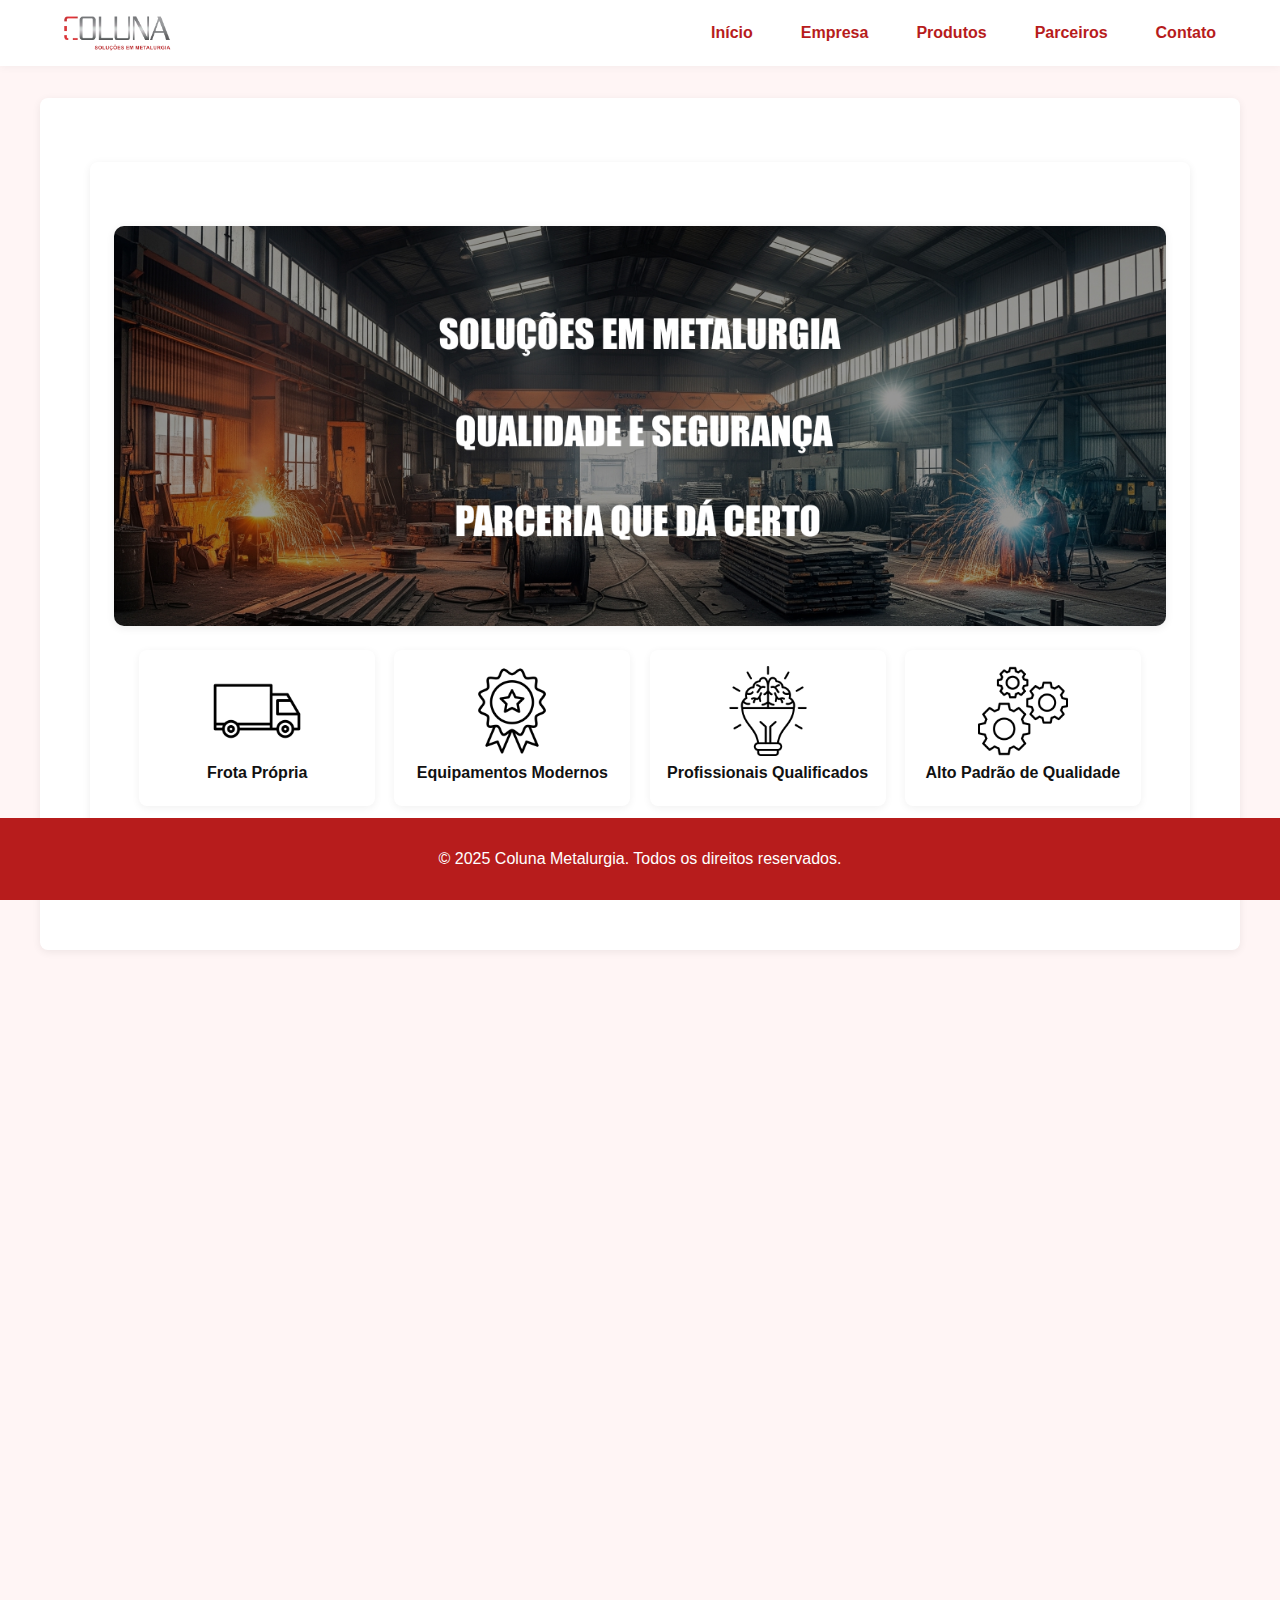
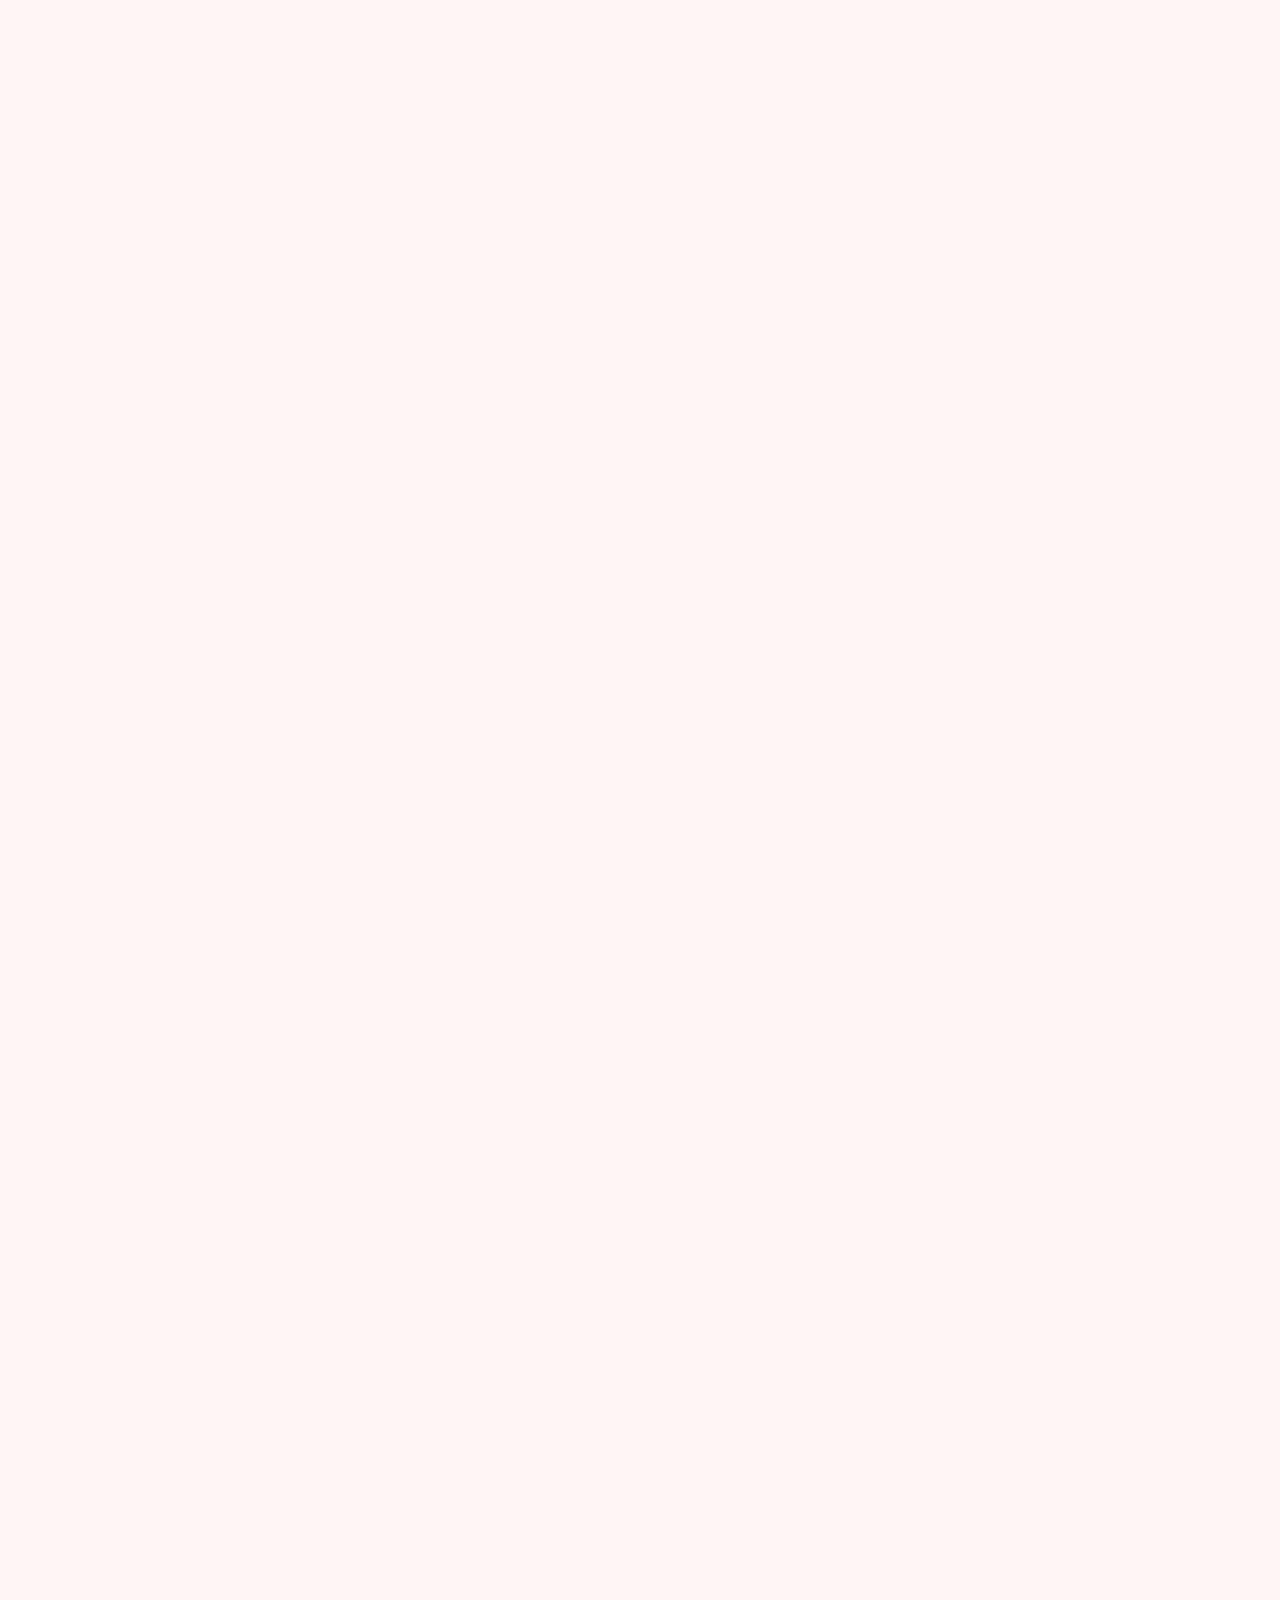
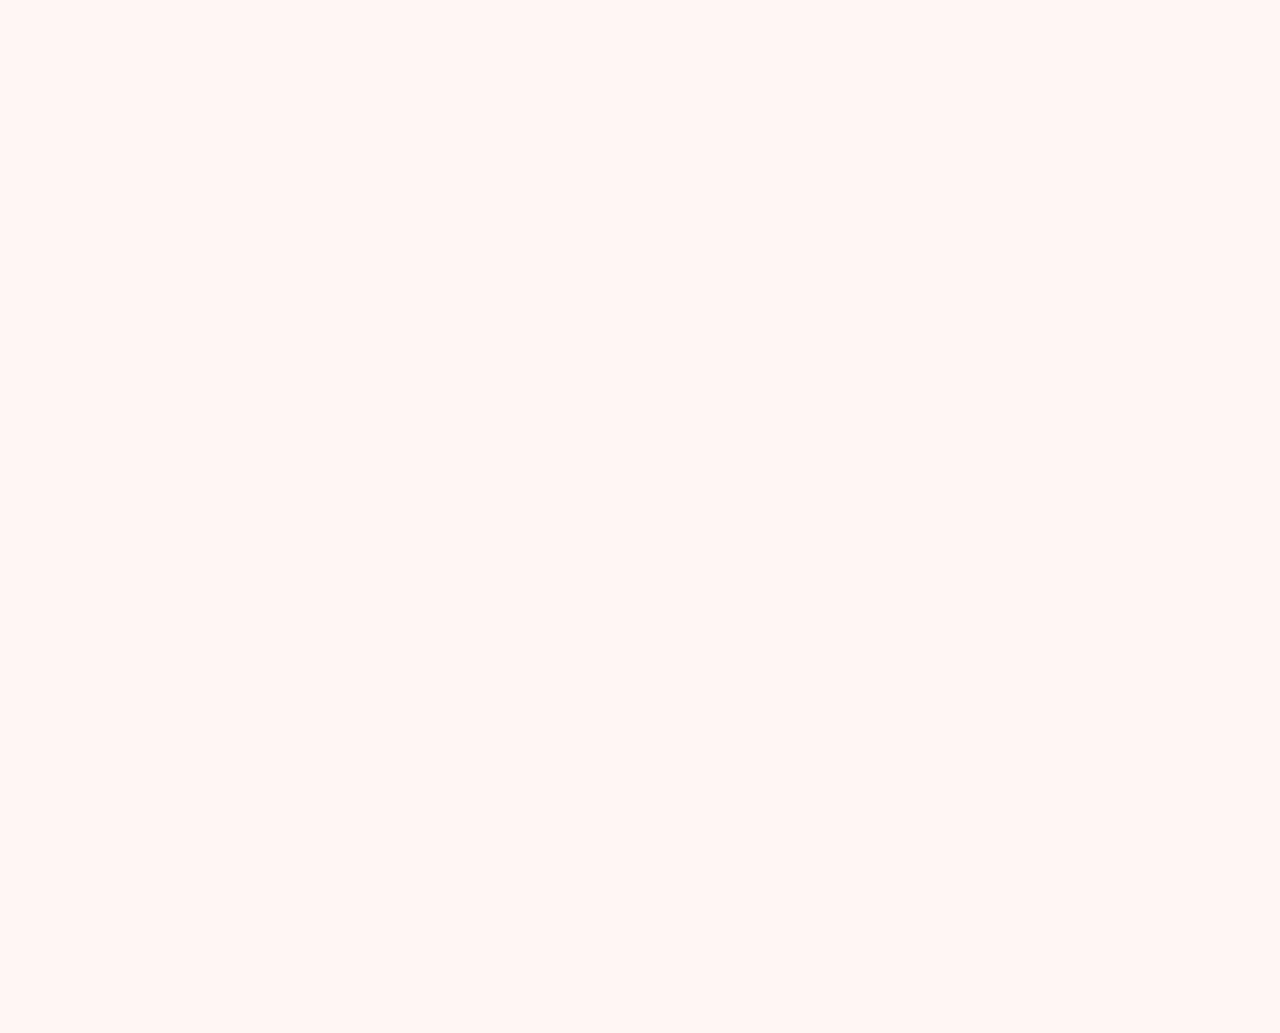
<file: index.html>
<!-- Redirecionamento automático para index.php caso o usuário acesse index.html -->
<!DOCTYPE html>
<html lang="pt-br">
<head>
    <meta charset="UTF-8">
    <meta name="viewport" content="width=device-width, initial-scale=1.0">
    <title>Coluna - Metalurgia</title>
    <link rel="stylesheet" href="assets/css/style.css">
    <link rel="icon" type="image/x-icon" href="assets/img/0a5e21480a7e1.ico">
    <meta http-equiv="refresh" content="0; url=index.html" />
</head>
<body>
    <header>
        <nav>
            <img src="assets/img/logo-coluna.png" alt="Logo Coluna" class="logo">
            <ul class="menu">
                <li><a href="index.html">Início</a></li>
                <li><a href="empresa.html">Empresa</a></li>
                <li class="dropdown">
                    <a href="produtos.html">Produtos</a>
                    <ul class="submenu">
                        <li><a href="produtos-ferro.html">Em Ferro</a></li>
                        <li><a href="produtos-inox.html">Em Aço Inox</a></li>
                        <li><a href="produtos-todos.html">Todos</a></li>
                    </ul>
                </li>
                <li><a href="parceiros.html">Parceiros</a></li>
                <li><a href="contato.html">Contato</a></li>
            </ul>
            <button class="menu-toggle" aria-label="Abrir menu">&#9776;</button>
        </nav>
    </header>
    <main>
        <section class="inicio">
            <section class="banner">
                <img src="assets/img/banner-coluna.jpg" alt="Banner Coluna Metalurgia" class="banner-img">
            </section>
            <section class="destaques">
                <div class="colunas">
                    <div class="coluna">
                        <img src="assets/img/coluna1.png" alt="Frota Própria">
                        <p>Frota Própria</p>
                    </div>
                    <div class="coluna">
                        <img src="assets/img/coluna2.png" alt="Equipamentos Modernos">
                        <p>Equipamentos Modernos</p>
                    </div>
                    <div class="coluna">
                        <img src="assets/img/coluna3.png" alt="Profissionais Qualificados">
                        <p>Profissionais Qualificados</p>
                    </div>
                    <div class="coluna">
                        <img src="assets/img/coluna4.png" alt="Alto Padrão de Qualidade">
                        <p>Alto Padrão de Qualidade</p>
                    </div>
                </div>
            </section>
        </section>
    </main>
    <footer>
        <p>&copy; 2025 Coluna Metalurgia. Todos os direitos reservados.</p>
    </footer>
    <script src="assets/js/menu-mobile.js"></script>
</body>
</html>
</file>
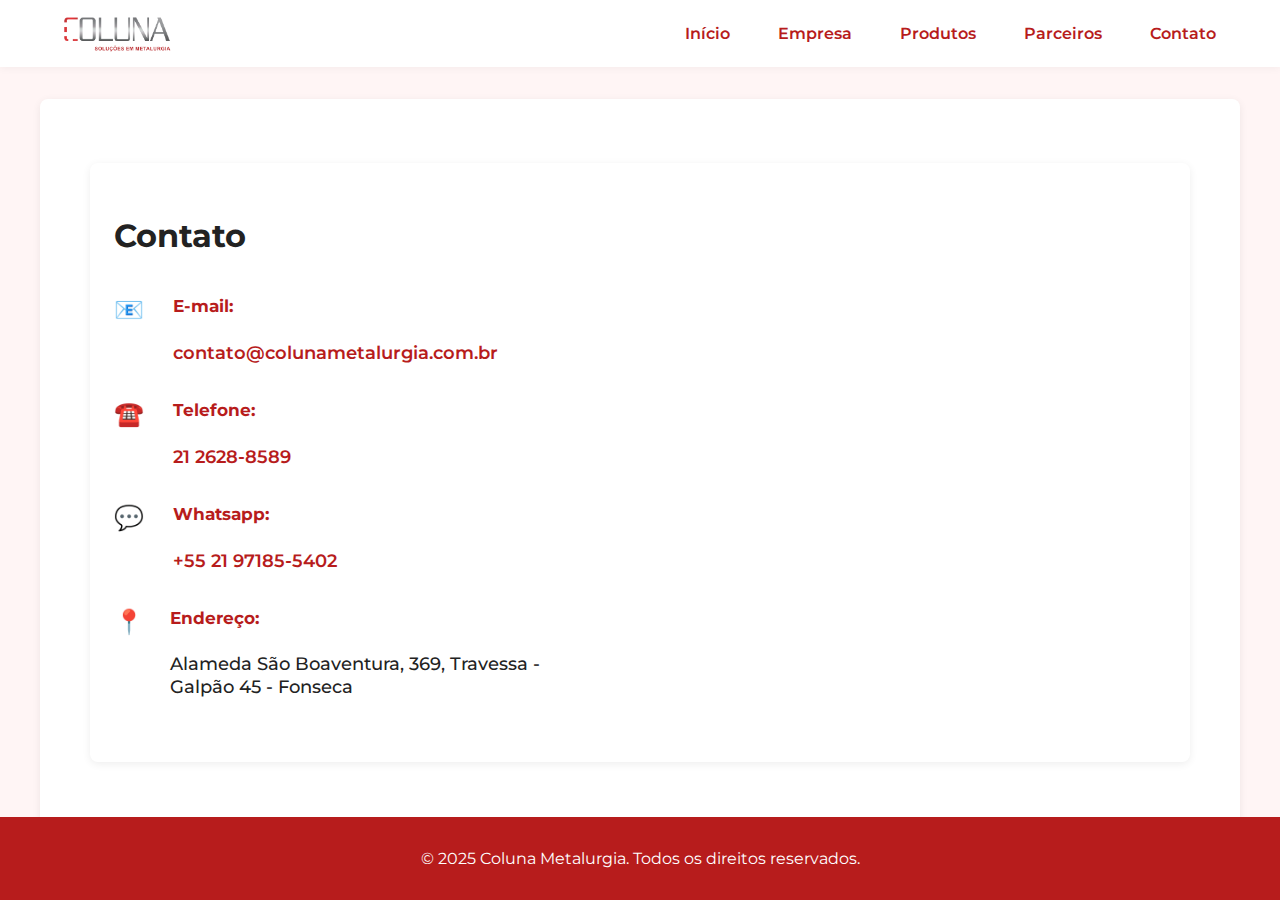
<file: contato.html>
<!DOCTYPE html>
<html lang="pt-br">
<head>
    <meta charset="UTF-8">
    <meta name="viewport" content="width=device-width, initial-scale=1.0">
    <title>Contato - Coluna</title>
    <link rel="stylesheet" href="assets/css/style.css">
    <link rel="icon" type="image/x-icon" href="assets/img/0a5e21480a7e1.ico">
</head>
<body>
    <header>
        <nav>
            <img src="assets/img/logo-coluna.png" alt="Logo Coluna" class="logo">
            <ul class="menu">
                <li><a href="index.html">Início</a></li>
                <li><a href="empresa.html">Empresa</a></li>
                <li class="dropdown">
                    <a href="produtos.html">Produtos</a>
                    <ul class="submenu">
                        <li><a href="produtos-ferro.html">Em Ferro</a></li>
                        <li><a href="produtos-inox.html">Em Aço Inox</a></li>
                        <li><a href="produtos-todos.html">Todos</a></li>
                    </ul>
                </li>
                <li><a href="parceiros.html">Parceiros</a></li>
                <li><a href="contato.html">Contato</a></li>
            </ul>
            <button class="menu-toggle" aria-label="Abrir menu">&#9776;</button>
        </nav>
    </header>
    <main>
        <section class="contato">
            <h1>Contato</h1>
            <div class="contato-info">
                <div class="contato-item">
                    <span class="contato-icone">📧</span>
                    <div>
                        <strong>E-mail:</strong><br>
                        <a href="mailto:contato@colunametalurgia.com.br">contato@colunametalurgia.com.br</a>
                    </div>
                </div>
                <div class="contato-item">
                    <span class="contato-icone">☎️</span>
                    <div>
                        <strong>Telefone:</strong><br>
                        <a href="tel:+552126288589">21 2628-8589</a>
                    </div>
                </div>
                <div class="contato-item">
                    <span class="contato-icone">💬</span>
                    <div>
                        <strong>Whatsapp:</strong><br>
                        <a href="https://wa.me/5521971855402" target="_blank">+55 21 97185-5402</a>
                    </div>
                </div>
                <div class="contato-item">
                    <span class="contato-icone">📍</span>
                    <div>
                        <strong>Endereço:</strong><br>
                        Alameda São Boaventura, 369, Travessa - Galpão 45 - Fonseca
                    </div>
                </div>
            </div>
        </section>
    </main>
    <footer>
        <p>&copy; 2025 Coluna Metalurgia. Todos os direitos reservados.</p>
    </footer>
    <script src="assets/js/menu-mobile.js"></script>
</body>
</html>
</file>
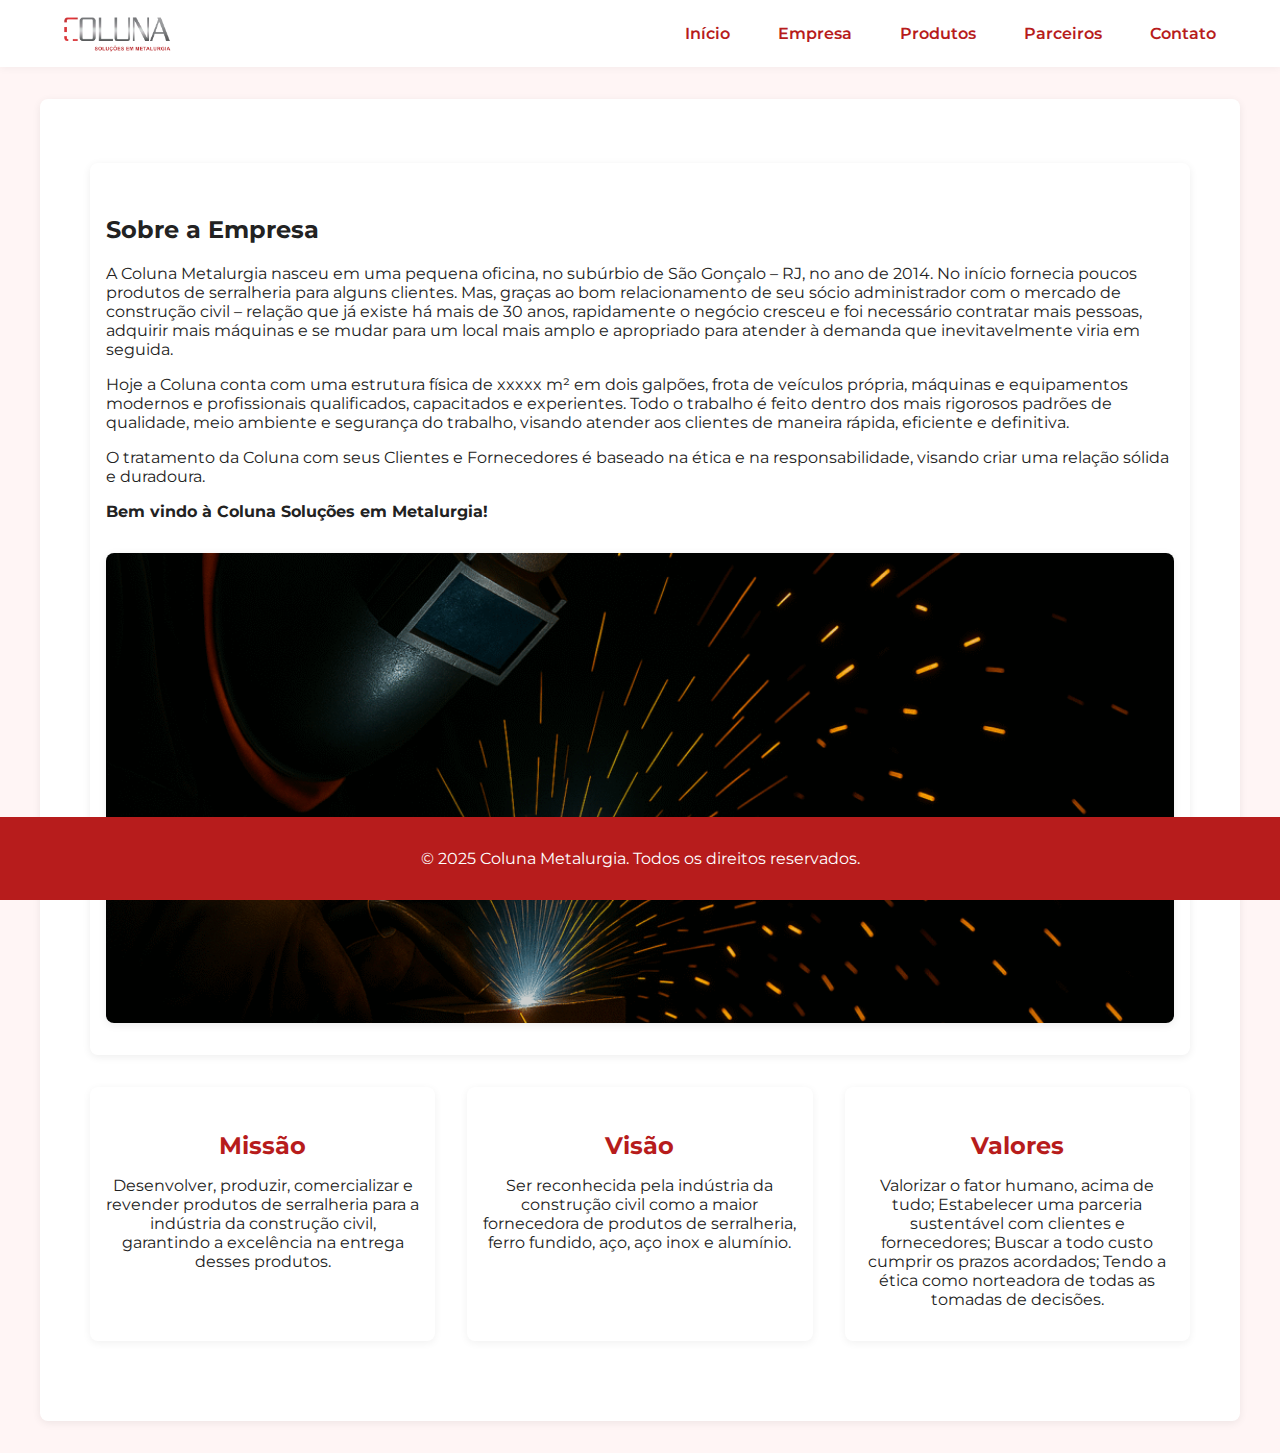
<file: empresa.html>
<!DOCTYPE html>
<html lang="pt-br">
<head>
    <meta charset="UTF-8">
    <meta name="viewport" content="width=device-width, initial-scale=1.0">
    <title>Empresa - Coluna</title>
    <link rel="stylesheet" href="assets/css/style.css">
    <link rel="icon" type="image/x-icon" href="assets/img/0a5e21480a7e1.ico">
</head>
<body>
    <header>
        <nav>
            <img src="assets/img/logo-coluna.png" alt="Logo Coluna" class="logo">
            <ul class="menu">
                <li><a href="index.html">Início</a></li>
                <li><a href="empresa.html">Empresa</a></li>
                <li class="dropdown">
                    <a href="produtos.html">Produtos</a>
                    <ul class="submenu">
                        <li><a href="produtos-ferro.html">Em Ferro</a></li>
                        <li><a href="produtos-inox.html">Em Aço Inox</a></li>
                        <li><a href="produtos-todos.html">Todos</a></li>
                    </ul>
                </li>
                <li><a href="parceiros.html">Parceiros</a></li>
                <li><a href="contato.html">Contato</a></li>
            </ul>
            <button class="menu-toggle" aria-label="Abrir menu">&#9776;</button>
        </nav>
    </header>
    <main>
        <section class="empresa">
            <h2>Sobre a Empresa</h2>
            <div class="empresa-conteudo">
                <p>
                    A Coluna Metalurgia nasceu em uma pequena oficina, no subúrbio de São Gonçalo – RJ, no ano de 2014. No início fornecia poucos produtos de serralheria para alguns clientes. Mas, graças ao bom relacionamento de seu sócio administrador com o mercado de construção civil – relação que já existe há mais de 30 anos, rapidamente o negócio cresceu e foi necessário contratar mais pessoas, adquirir mais máquinas e se mudar para um local mais amplo e apropriado para atender à demanda que inevitavelmente viria em seguida.
                </p>
                <p>
                    Hoje a Coluna conta com uma estrutura física de xxxxx m² em dois galpões, frota de veículos própria, máquinas e equipamentos modernos e profissionais qualificados, capacitados e experientes. Todo o trabalho é feito dentro dos mais rigorosos padrões de qualidade, meio ambiente e segurança do trabalho, visando atender aos clientes de maneira rápida, eficiente e definitiva.
                </p>
                <p>
                    O tratamento da Coluna com seus Clientes e Fornecedores é baseado na ética e na responsabilidade, visando criar uma relação sólida e duradoura.
                </p>
                <p><strong>Bem vindo à Coluna Soluções em Metalurgia!</strong></p>
                <section class="foto-grande" style="margin:2rem 0 0 0;padding:0;">
                    <img src="assets/img/empresa-foto.png" alt="Foto da Empresa Coluna" style="width:100%;max-width:100%;border-radius:8px;box-shadow:0 2px 8px rgba(0,0,0,0.08);margin:0;display:block;">
                </section>
            </div>
        </section>
        <section class="mvv">
            <div class="mvv-colunas">
                <div class="mvv-coluna">
                    <h2>Missão</h2>
                    <p>Desenvolver, produzir, comercializar e revender produtos de serralheria para a indústria da construção civil, garantindo a excelência na entrega desses produtos.</p>
                </div>
                <div class="mvv-coluna">
                    <h2>Visão</h2>
                    <p>Ser reconhecida pela indústria da construção civil como a maior fornecedora de produtos de serralheria, ferro fundido, aço, aço inox e alumínio.</p>
                </div>
                <div class="mvv-coluna">
                    <h2>Valores</h2>
                    <p>Valorizar o fator humano, acima de tudo; Estabelecer uma parceria sustentável com clientes e fornecedores; Buscar a todo custo cumprir os prazos acordados; Tendo a ética como norteadora de todas as tomadas de decisões.</p>
                </div>
            </div>
        </section>
    </main>
    <footer>
        <p>&copy; 2025 Coluna Metalurgia. Todos os direitos reservados.</p>
    </footer>
    <script src="assets/js/menu-mobile.js"></script>
</body>
</html>
</file>
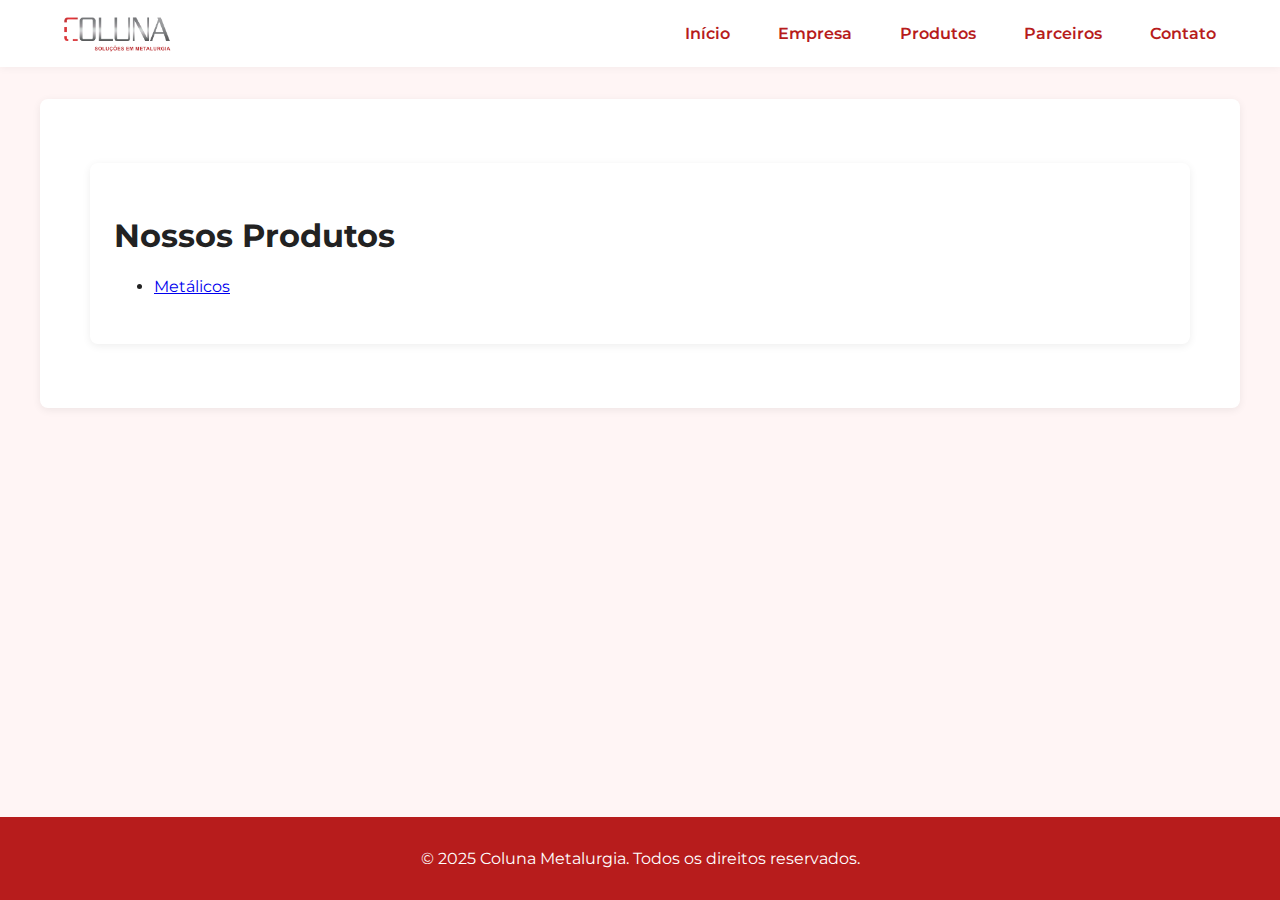
<file: produtos.html>
<!DOCTYPE html>
<html lang="pt-br">
<head>
    <meta charset="UTF-8">
    <meta name="viewport" content="width=device-width, initial-scale=1.0">
    <title>Produtos - Coluna</title>
    <link rel="stylesheet" href="assets/css/style.css">
    <link rel="icon" type="image/x-icon" href="assets/img/0a5e21480a7e1.ico">
</head>
<body>
    <header>
        <nav>
            <img src="assets/img/logo-coluna.png" alt="Logo Coluna" class="logo">
            <ul class="menu">
                <li><a href="index.html">Início</a></li>
                <li><a href="empresa.html">Empresa</a></li>
                <li class="dropdown">
                    <a href="produtos.html">Produtos</a>
                    <ul class="submenu">
                        <li><a href="produtos-ferro.html">Em Ferro</a></li>
                        <li><a href="produtos-inox.html">Em Aço Inox</a></li>
                        <li><a href="produtos-todos.html">Todos</a></li>
                    </ul>
                </li>
                <li><a href="parceiros.html">Parceiros</a></li>
                <li><a href="contato.html">Contato</a></li>
            </ul>
            <button class="menu-toggle" aria-label="Abrir menu">&#9776;</button>
        </nav>
    </header>
    <main>
        <section class="produtos">
            <h1>Nossos Produtos</h1>
            <ul>
                <li><a href="produtos-metalicos.html">Metálicos</a></li>
            </ul>
        </section>
    </main>
    <footer>
        <p>&copy; 2025 Coluna Metalurgia. Todos os direitos reservados.</p>
    </footer>
    <script src="assets/js/menu-mobile.js"></script>
</body>
</html>
</file>
<file: assets/css/style.css>
@import url('https://fonts.googleapis.com/css2?family=Montserrat:wght@400;600;700&display=swap');
html {
    overflow-y: scroll;
    overflow-x: hidden;
}
body {
    font-family: 'Montserrat', Arial, sans-serif;
    margin: 0;
    padding: 0;
    background: #fff5f5;
    color: #222;
    overflow-y: scroll;
    overflow-x: hidden;
}
header {
    background: #fff;
    color: #b71c1c;
    display: flex;
    align-items: center;
    justify-content: flex-start;
    position: relative;
    padding: 0.5rem 0;
    box-shadow: 0 2px 8px rgba(0,0,0,0.04);
}
nav {
    display: flex;
    align-items: center;
    justify-content: space-between;
    width: 100%;
    max-width: 1200px;
    margin: 0 auto;
    position: relative;
}
.logo {
    height: 48px;
    margin: 0 2rem 0 1rem;
    flex-shrink: 0;
}
.menu {
    display: flex;
    flex: 1;
    justify-content: flex-end;
    align-items: center;
    list-style: none;
    margin: 0;
    padding: 0;
    background: transparent;
    position: static;
    transition: none;
}
.menu li {
    position: relative;
}
.menu li a {
    color: #b71c1c;
    background: transparent;
    font-weight: 600;
    display: block;
    padding: 1rem 1.5rem;
    text-decoration: none;
    transition: background 0.2s, color 0.2s;
}
.menu li a:hover {
    background: #ffeaea;
    color: #d32f2f;
}
.menu .dropdown:hover .submenu {
    display: block;
}
.submenu {
    display: none;
    position: absolute;
    background: #fff;
    border: 1px solid #b71c1c;
    list-style: none;
    margin: 0;
    padding: 0;
    min-width: 180px;
    z-index: 10;
}
.submenu li a {
    color: #b71c1c;
    padding: 0.75rem 1.5rem;
}
.submenu li a:hover {
    background: #ffeaea;
    color: #d32f2f;
}
main, .inicio, .empresa, .produtos, .contato, .parceiros {
    box-sizing: border-box;
    max-width: 1200px;
    margin: 2rem auto;
    background: #fff;
    padding: 2rem;
    border-radius: 8px;
    box-shadow: 0 2px 8px rgba(0,0,0,0.07);
    overflow-x: auto;
}
footer {
    text-align: center;
    padding: 1rem 0;
    background: #b71c1c;
    color: #fff;
    position: fixed;
    width: 100%;
    bottom: 0;
}
form {
    display: flex;
    flex-direction: column;
    gap: 1rem;
    max-width: 400px;
    margin: 0 auto;
}
input, textarea {
    padding: 0.5rem;
    border: 1px solid #ccc;
    border-radius: 4px;
}
button {
    background: #b71c1c;
    color: #fff;
    border: none;
    padding: 0.75rem;
    border-radius: 4px;
    cursor: pointer;
    transition: background 0.2s;
}
button:hover {
    background: #d32f2f;
}
.carousel {
    position: relative;
    width: 100%;
    max-width: 600px;
    margin: 2rem auto;
    overflow: hidden;
    border-radius: 8px;
    box-shadow: 0 2px 8px rgba(0,0,0,0.07);
    background: #fff;
}
.carousel-track {
    display: flex;
    transition: transform 0.5s;
}
.carousel-track img {
    width: 100%;
    max-width: 600px;
    height: 320px;
    object-fit: cover;
    border-radius: 8px;
}
.carousel-btn {
    position: absolute;
    top: 50%;
    transform: translateY(-50%);
    background: rgba(183,28,28,0.8);
    color: #fff;
    border: none;
    font-size: 2rem;
    padding: 0.5rem 1rem;
    cursor: pointer;
    border-radius: 50%;
    z-index: 2;
}
.carousel-btn.prev {
    left: 10px;
}
.carousel-btn.next {
    right: 10px;
}
.banner {
    width: 100%;
    max-width: 1200px;
    margin: 2rem auto 1.5rem auto;
    border-radius: 10px;
    overflow: hidden;
    box-shadow: 0 2px 8px rgba(0,0,0,0.08);
}
.banner-img {
    width: 100%;
    height: 400px;
    object-fit: cover;
    display: block;
}
@media (max-width: 900px) {
    .banner-img {
        height: 220px;
    }
}
@media (max-width: 500px) {
    .banner-img {
        height: 120px;
    }
}
.destaques {
    max-width: 1200px;
    margin: 0 auto 2rem auto;
    padding: 0 1rem;
}
.colunas {
    display: flex;
    gap: 1.2rem;
    justify-content: center;
    align-items: stretch;
    flex-wrap: nowrap;
    margin: 0 auto;
    max-width: 1100px;
}
.coluna {
    flex: 1 1 0;
    min-width: 0;
    max-width: 220px;
    background: #fff;
    border-radius: 8px;
    box-shadow: 0 2px 8px rgba(0,0,0,0.06);
    text-align: center;
    padding: 1rem 0.5rem 1.5rem 0.5rem;
    margin-bottom: 1rem;
    display: flex;
    flex-direction: column;
    align-items: center;
}
.coluna img {
    width: 100%;
    max-width: 90px;
    height: 90px;
    object-fit: cover;
    border-radius: 6px;
    margin-bottom: 0.5rem;
}
.coluna p {
    margin: 0;
    font-size: 1rem;
    color: #111;
    font-weight: 600;
}
.menu-toggle {
    display: none;
    background: none;
    border: none;
    color: #b71c1c;
    font-size: 2rem;
    margin-left: 1rem;
    cursor: pointer;
    z-index: 20;
    transition: color 0.2s;
}
.menu-toggle:active, .menu-toggle:focus {
    color: #d32f2f;
}
.historia {
    max-width: 900px;
    margin: 2rem auto 2rem auto;
    background: #fff;
    padding: 2rem;
    border-radius: 8px;
    box-shadow: 0 2px 8px rgba(0,0,0,0.07);
}
.historia p {
    text-align: justify;
}
.foto-grande img {
    width: 100%;
    max-width: 900px;
    border-radius: 10px;
    box-shadow: 0 2px 8px rgba(0,0,0,0.08);
    margin: 2rem auto;
    display: block;
}
.mvv {
    max-width: 1100px;
    margin: 2rem auto 2rem auto;
    padding: 0 1rem;
}
.mvv-colunas {
    display: flex;
    gap: 2rem;
    justify-content: center;
    align-items: stretch;
    flex-wrap: wrap;
}
.mvv-coluna {
    flex: 1 1 0;
    min-width: 220px;
    max-width: 340px;
    background: #fff;
    border-radius: 8px;
    box-shadow: 0 2px 8px rgba(0,0,0,0.06);
    text-align: center;
    padding: 1.5rem 1rem 2rem 1rem;
    margin-bottom: 1rem;
    display: flex;
    flex-direction: column;
    align-items: center;
}
.mvv-coluna h2 {
    color: #b71c1c;
    margin-bottom: 1rem;
}
.mvv-coluna p {
    color: #222;
    font-size: 1rem;
    margin: 0;
}
.parceiros {
    max-width: 100%;
    margin: 2rem auto 2rem auto;
    background: #fff;
    padding: 2rem 1rem;
    border-radius: 8px;
    box-shadow: 0 2px 8px rgba(0,0,0,0.07);
}
.parceiros h1 {
    text-align: center;
    color: #b71c1c;
    margin-bottom: 2rem;
}
.parceiros-intro {
    line-height: 1.7;
    margin-bottom: 2rem;
}
.parceiros-grupo {
    margin-bottom: 2.5rem;
}
.parceiros-grupo h2 {
    color: #b71c1c;
    margin-bottom: 1.2rem;
    text-align: left;
    font-size: 1.3rem;
}
.parceiros-grid {
    display: grid;
    grid-template-columns: repeat(6, 1fr);
    gap: 24px;
    justify-items: center;
    align-items: start;
}
.parceiro-card {
    width: 140px;
    min-height: 140px;
    background: #fff;
    border-radius: 12px;
    box-shadow: 0 2px 12px rgba(0,0,0,0.04);
    display: flex;
    flex-direction: column;
    align-items: center;
    justify-content: flex-start;
    padding: 18px 8px 10px 8px;
    text-decoration: none;
    color: #a11c1c;
    font-weight: 500;
    font-size: 1rem;
    transition: box-shadow 0.2s;
}
.parceiro-card:hover {
    box-shadow: 0 4px 16px rgba(183,28,28,0.12);
    transform: translateY(-4px) scale(1.03);
}
.parceiro-card span {
    font-size: 0.82rem;
    font-weight: 500;
    margin-top: 0.4rem;
    text-align: center;
    display: block;
    line-height: 1.1;
}
.parceiro-card img {
    max-width: 80px;
    max-height: 48px;
    margin-bottom: 0.5rem;
    object-fit: contain;
    display: block;
    margin-left: auto;
    margin-right: auto;
}
@media (max-width: 1200px) {
  .parceiros-grid {
    grid-template-columns: repeat(4, 1fr);
  }
  .empresa {
    max-width: 98vw;
    padding: 1rem;
  }
}
@media (max-width: 900px) {
  .parceiros-grid {
    grid-template-columns: repeat(2, 1fr);
  }
  .parceiro-card {
    min-width: 150px;
    max-width: 200px;
    padding: 1rem 0.5rem 0.8rem 0.5rem;
  }
  .parceiro-card img {
    width: 130px;
    height: 70px;
    max-width: 130px;
    max-height: 70px;
    margin-bottom: 0.2rem;
  }
  .parceiro-card span {
    font-size: 0.68rem;
    line-height: 1.05;
    margin-top: 0.1rem;
    font-weight: 600;
  }
}
@media (max-width: 600px) {
  .parceiros {
    padding: 1rem 0.2rem;
  }
  .parceiros-grid {
    gap: 0.5rem;
    justify-content: center;
  }
  .parceiro-card {
    min-width: 130px;
    max-width: 150px;
    padding: 0.7rem 0.2rem 0.6rem 0.2rem;
  }
  .parceiro-card img {
    width: 110px;
    height: 60px;
    max-width: 110px;
    max-height: 60px;
    margin-bottom: 0.1rem;
  }
  .parceiro-card span {
    font-size: 0.62rem;
    line-height: 1.02;
    margin-top: 0.05rem;
    font-weight: 600;
  }
}
@media (max-width: 900px) {
    .banner-img {
        height: 220px;
    }
}
@media (max-width: 500px) {
    .banner-img {
        height: 120px;
    }
}
@media (max-width: 900px) {
    main {
        max-width: 98vw;
        padding: 1rem;
    }
    .carousel-track img {
        height: 180px;
    }
    nav {
        max-width: 100vw;
        padding: 0 0.5rem;
    }
    .logo {
        height: 36px;
        margin: 0 1rem 0 0.5rem;
    }
}
@media (max-width: 900px) {
    .menu-toggle {
        display: block;
    }
    .menu {
        display: none;
        flex-direction: column;
        align-items: flex-start;
        background: #fff;
        position: absolute;
        top: 100%;
        right: 0;
        left: 0;
        width: 100vw;
        box-shadow: 0 2px 8px rgba(0,0,0,0.07);
        z-index: 10;
    }
    .menu.menu-open {
        display: flex;
    }
    .menu li a {
        padding: 0.75rem 1rem;
        width: 100vw;
    }
    .submenu {
        min-width: 120px;
        position: static;
        background: #fff;
        box-shadow: none;
        border: none;
    }
    .dropdown:hover .submenu, .dropdown:focus-within .submenu {
        display: none;
    }
    .dropdown.menu-open .submenu {
        display: block;
    }
}
@media (max-width: 900px) {
    nav {
        max-width: 100vw;
        padding: 0 0.5rem;
    }
    .logo {
        height: 36px;
        margin: 0 1rem 0 0.5rem;
    }
}
@media (max-width: 480px) {
    .menu li a {
        font-size: 1rem;
        padding: 0.5rem 0.5rem;
    }
}
@media (max-width: 700px) {
    header {
        flex-direction: column;
        align-items: stretch;
    }
    nav {
        flex-direction: row;
        align-items: center;
        justify-content: space-between;
        width: 100%;
        padding: 0 0.5rem;
    }
    .logo {
        margin: 0 0.5rem 0 0.5rem;
    }
    .menu-toggle {
        display: block;
    }
    .menu {
        display: none;
        flex-direction: column;
        align-items: flex-start;
        background: #fff;
        position: absolute;
        top: 100%;
        right: 0;
        left: 0;
        width: 100vw;
        box-shadow: 0 2px 8px rgba(0,0,0,0.07);
        z-index: 10;
    }
    .menu.menu-open {
        display: flex;
    }
    .menu li a {
        padding: 0.75rem 1rem;
        width: 100vw;
    }
    .submenu {
        min-width: 120px;
        position: static;
        background: #fff;
        box-shadow: none;
        border: none;
    }
    .dropdown:hover .submenu, .dropdown:focus-within .submenu {
        display: none;
    }
    .dropdown.menu-open .submenu {
        display: block;
    }
}
@media (max-width: 500px) {
    main {
        padding: 0.5rem;
    }
    .carousel-track img {
        height: 80px;
    }
    footer {
        font-size: 0.9rem;
        padding: 0.5rem 0;
    }
    .banner-img {
        height: 120px;
    }
}
@media (max-width: 600px) {
    .colunas {
        flex-direction: row;
        flex-wrap: wrap;
        gap: 0.5rem;
    }
    .coluna {
        max-width: 100%;
        flex: 1 1 100%;
    }
}
@media (max-width: 900px) {
    .colunas {
        flex-wrap: wrap;
        gap: 1rem;
    }
    .coluna {
        max-width: 48%;
        flex: 1 1 48%;
    }
}
@media (max-width: 900px) {
    .mvv-colunas {
        gap: 1rem;
    }
    .mvv-coluna {
        max-width: 48%;
        flex: 1 1 48%;
    }
}
@media (max-width: 600px) {
    .mvv-colunas {
        flex-direction: column;
        gap: 0.5rem;
    }
    .mvv-coluna {
        max-width: 100%;
        flex: 1 1 100%;
    }
}
@media (max-width: 900px) {
    .parceiros-grid {
        gap: 1rem;
    }
    .parceiro-card {
        min-width: 110px;
        max-width: 140px;
        padding: 1rem 0.5rem 0.8rem 0.5rem;
    }
    .parceiro-card img {
        width: 70px;
        height: 40px;
        max-width: 70px;
        max-height: 40px;
    }
    .parceiro-card span {
        font-size: 0.92rem;
        line-height: 1.2;
    }
    .parceiros-intro {
        line-height: 1.5;
        font-size: 1rem;
    }
}
@media (max-width: 600px) {
    .parceiros {
        padding: 1rem 0.2rem;
    }
    .parceiros-grid {
        gap: 0.5rem;
        justify-content: center;
    }
    .parceiro-card {
        min-width: 90px;
        max-width: 110px;
        padding: 0.7rem 0.2rem 0.6rem 0.2rem;
    }
    .parceiro-card img {
        width: 50px;
        height: 30px;
        max-width: 50px;
        max-height: 30px;
    }
    .parceiro-card span {
        font-size: 0.85rem;
        line-height: 1.1;
    }
    .parceiros-intro {
        line-height: 1.4;
        font-size: 0.98rem;
    }
}
.inicio, .empresa, .produtos, .contato, .parceiros {
    max-width: 1100px;
    margin: 2rem auto 2rem auto;
    background: #fff;
    padding: 2rem 1.5rem;
    border-radius: 8px;
    box-shadow: 0 2px 8px rgba(0,0,0,0.07);
}
@media (max-width: 1200px) {
  .inicio, .empresa, .produtos, .contato, .parceiros {
    max-width: 98vw;
    padding: 1rem 0.5rem;
  }
}
@media (max-width: 600px) {
  .inicio, .empresa, .produtos, .contato, .parceiros {
    padding: 1rem 0.2rem;
  }
}
h1, h2, h3, h4, h5, h6 {
    font-family: 'Montserrat', Arial, sans-serif;
    font-weight: 700;
}
.menu li a, .submenu li a, .coluna p, .mvv-coluna p, .mvv-coluna h2, .historia p, .footer, .parceiros *, .parceiro-card span {
    font-family: 'Montserrat', Arial, sans-serif;
}
.parceiros h1,
.empresa h1,
.produtos h1,
.contato h1,
main h1 {
    text-align: left !important;
}
.empresa {
    max-width: 1100px;
    margin: 2rem auto 2rem auto;
    background: #fff;
    padding: 2rem 1rem;
    border-radius: 8px;
    box-shadow: 0 2px 8px rgba(0,0,0,0.07);
}
@media (max-width: 1200px) {
  .empresa {
    max-width: 98vw;
    padding: 1rem;
  }
}
@media (max-width: 600px) {
  .empresa {
    padding: 1rem 0.2rem;
  }
}
.contato-info {
    display: flex;
    flex-direction: column;
    gap: 2.2rem;
    margin: 2.5rem 0 2rem 0;
    align-items: flex-start;
    max-width: 480px;
}
.contato-item {
    display: flex;
    align-items: flex-start;
    gap: 1.1rem;
    background: none;
    box-shadow: none;
    border-radius: 0;
    padding: 0;
    font-size: 1.13rem;
    color: #222;
    font-weight: 500;
    border: none;
    min-height: unset;
    margin: 0;
}
.contato-item strong {
    color: #b71c1c;
    font-size: 1.08rem;
    margin-bottom: 0.1rem;
    display: block;
    min-width: 110px;
}
.contato-item a {
    color: #b71c1c;
    text-decoration: none;
    font-weight: 600;
    word-break: break-all;
    transition: color 0.2s;
}
.contato-item a:hover {
    color: #d32f2f;
    text-decoration: underline;
}
.contato-item .contato-icone {
    font-size: 1.5rem;
    color: #b71c1c;
    margin-right: 0.7rem;
    min-width: 1.7rem;
    text-align: center;
}
@media (max-width: 700px) {
    .contato-info {
        max-width: 98vw;
        gap: 1.2rem;
    }
    .contato-item strong {
        min-width: 90px;
        font-size: 0.98rem;
    }
    .contato-item {
        font-size: 0.98rem;
    }
    .contato-item a {
        font-size: 0.98rem;
    }
}
@media (max-width: 400px) {
    .contato-item strong,
    .contato-item,
    .contato-item a {
        font-size: 0.92rem;
    }
}
</file>
